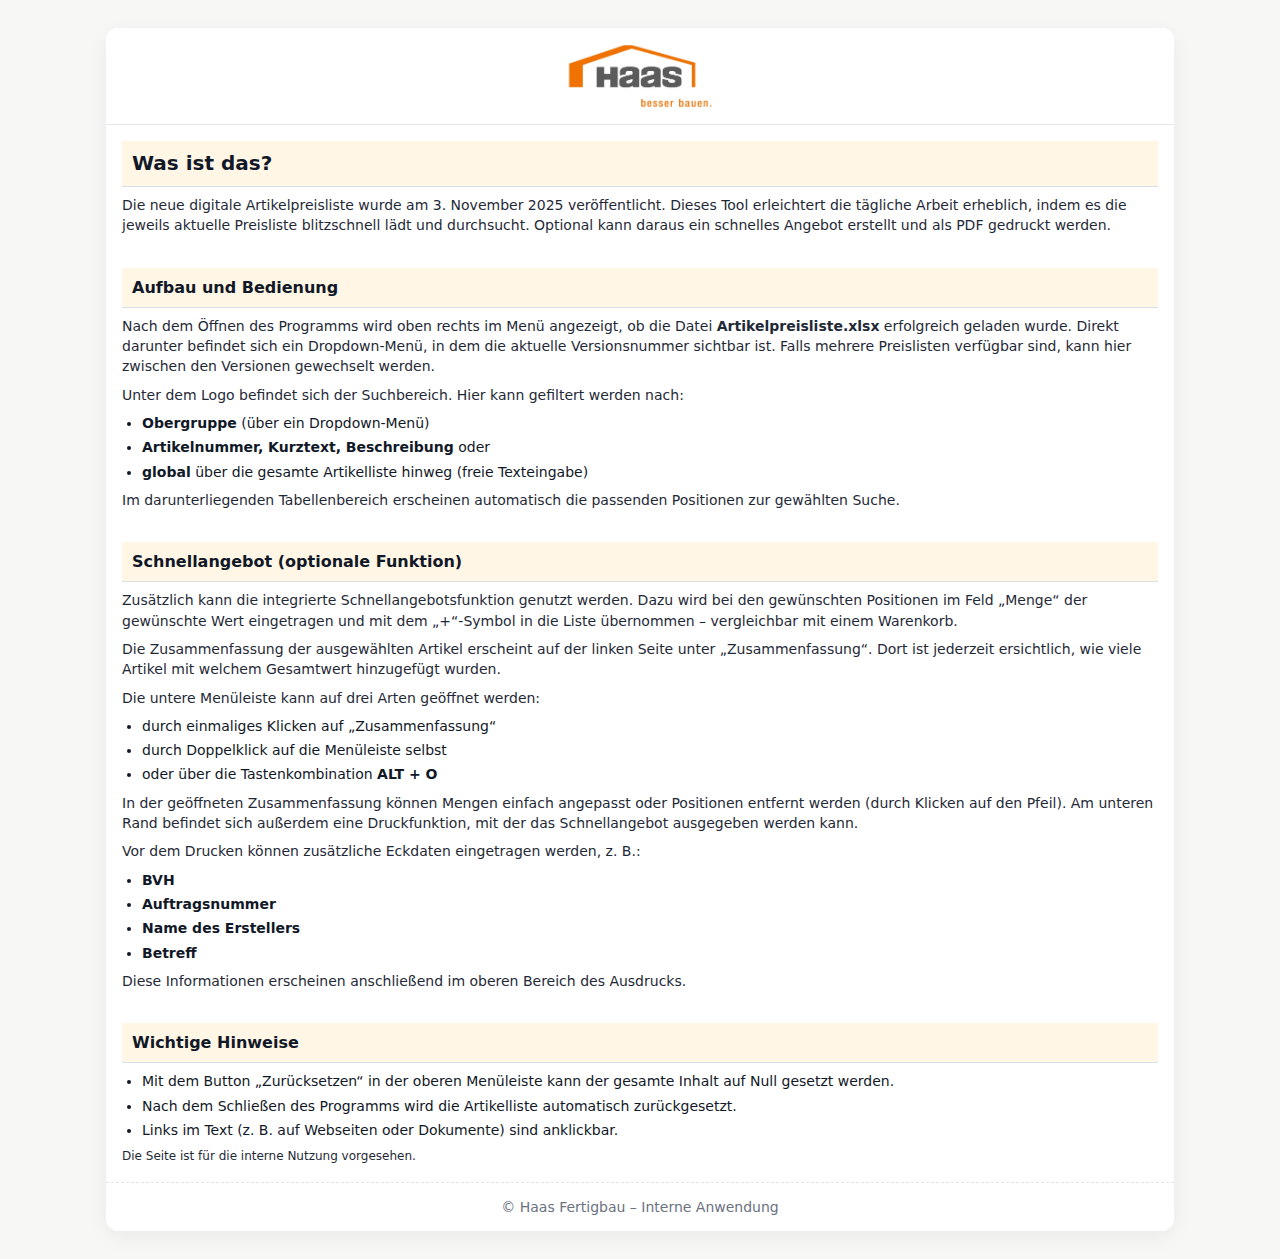
<file: anleitung.html>
<!DOCTYPE html>
<html lang="de">
<head>
<meta charset="UTF-8" />
<meta name="viewport" content="width=device-width, initial-scale=1" />
<title>Haas Artikelpreisliste – Anleitung</title>
<meta name="robots" content="noindex, nofollow">
<meta name="googlebot" content="noimageindex">

<style>
  /* ===== Farben & Basis (wie Preisliste) ===== */
  :root{
    --bg:#f7f7f5;
    --card:#ffffff;
    --ink:#111827;
    --muted:#6b7280;
    --row:#fbfbfb;
    --head:#fff6e6;
    --accent:#f59e0b;
    --line:#e6e6e3;
  }
  *{box-sizing:border-box}
  body{margin:0;background:var(--bg);color:var(--ink);font:14px/1.45 system-ui,-apple-system,Segoe UI,Roboto,Helvetica,Arial}
  a{color:var(--accent)}
  .wrap{max-width:1100px;margin:28px auto;padding:0 16px}
  .panel{background:var(--card);border-radius:12px;box-shadow:0 6px 22px rgba(0,0,0,.06);overflow:hidden}

  /* Kopfzeile (Logo zentriert) */
  .controls{
    display:flex;
    justify-content:center;
    align-items:center;
    padding:16px;
    border-bottom:1px solid var(--line);
    background:#fff;
  }
  .controls-center{position:relative;height:64px;overflow:visible}
  .brand img{
    position:absolute;left:50%;top:50%;
    transform:translate(-50%,-50%);
    height:64px;display:block;
  }
  .muted{color:var(--muted)}

  /* Inhalt */
  .section{padding:16px 16px 8px}
  .section h1,
  .section h2{
    font-size:16px;margin:0 0 8px 0;background:var(--head);
    padding:8px 10px;border-bottom:1px solid #d8dee6;
  }
  .section h1{font-size:20px}
  .section p{margin:8px 0;color:#1f2937}
  .section ul{margin:8px 0 8px 20px;padding:0}
  .section li{margin:4px 0}
  .note{font-size:12px;color:var(--muted)}

  /* Fuß */
  .footer{padding:14px 16px;border-top:1px dashed var(--line);display:flex;justify-content:center;align-items:center}
</style>
</head>
<body>
<div class="wrap">
  <div class="panel">

    <!-- Kopf mit Logo -->
    <div class="controls">
      <div class="controls-center">
        <div class="brand"><img src="./assets/img/Logo_Haas.jpg" alt="Haas Logo"></div>
      </div>
    </div>

    <!-- Endbenutzer-Anleitung -->
    <div class="section">
      <h1>Was ist das?</h1>
      <p>Die neue digitale Artikelpreisliste wurde am 3. November 2025 veröffentlicht. Dieses Tool erleichtert die tägliche Arbeit erheblich, indem es die jeweils aktuelle Preisliste blitzschnell lädt und durchsucht. Optional kann daraus ein schnelles Angebot erstellt und als PDF gedruckt werden.</p>
    </div>

    <div class="section">
      <h2>Aufbau und Bedienung</h2>
      <p>Nach dem Öffnen des Programms wird oben rechts im Menü angezeigt, ob die Datei <strong>Artikelpreisliste.xlsx</strong> erfolgreich geladen wurde. Direkt darunter befindet sich ein Dropdown-Menü, in dem die aktuelle Versionsnummer sichtbar ist. Falls mehrere Preislisten verfügbar sind, kann hier zwischen den Versionen gewechselt werden.</p>
      <p>Unter dem Logo befindet sich der Suchbereich. Hier kann gefiltert werden nach:</p>
      <ul>
        <li><strong>Obergruppe</strong> (über ein Dropdown-Menü)</li>
        <li><strong>Artikelnummer, Kurztext, Beschreibung</strong> oder</li>
        <li><strong>global</strong> über die gesamte Artikelliste hinweg (freie Texteingabe)</li>
      </ul>
      <p>Im darunterliegenden Tabellenbereich erscheinen automatisch die passenden Positionen zur gewählten Suche.</p>
    </div>

    <div class="section">
      <h2>Schnellangebot (optionale Funktion)</h2>
      <p>Zusätzlich kann die integrierte Schnellangebotsfunktion genutzt werden. Dazu wird bei den gewünschten Positionen im Feld „Menge“ der gewünschte Wert eingetragen und mit dem „+“-Symbol in die Liste übernommen – vergleichbar mit einem Warenkorb.</p>
      <p>Die Zusammenfassung der ausgewählten Artikel erscheint auf der linken Seite unter „Zusammenfassung“. Dort ist jederzeit ersichtlich, wie viele Artikel mit welchem Gesamtwert hinzugefügt wurden.</p>
      <p>Die untere Menüleiste kann auf drei Arten geöffnet werden:</p>
      <ul>
        <li>durch einmaliges Klicken auf „Zusammenfassung“</li>
        <li>durch Doppelklick auf die Menüleiste selbst</li>
        <li>oder über die Tastenkombination <strong>ALT + O</strong></li>
      </ul>
      <p>In der geöffneten Zusammenfassung können Mengen einfach angepasst oder Positionen entfernt werden (durch Klicken auf den Pfeil). Am unteren Rand befindet sich außerdem eine Druckfunktion, mit der das Schnellangebot ausgegeben werden kann.</p>
      <p>Vor dem Drucken können zusätzliche Eckdaten eingetragen werden, z. B.:</p>
      <ul>
        <li><strong>BVH</strong></li>
        <li><strong>Auftragsnummer</strong></li>
        <li><strong>Name des Erstellers</strong></li>
        <li><strong>Betreff</strong></li>
      </ul>
      <p>Diese Informationen erscheinen anschließend im oberen Bereich des Ausdrucks.</p>
    </div>

    <div class="section">
      <h2>Wichtige Hinweise</h2>
      <ul>
        <li>Mit dem Button „Zurücksetzen“ in der oberen Menüleiste kann der gesamte Inhalt auf Null gesetzt werden.</li>
        <li>Nach dem Schließen des Programms wird die Artikelliste automatisch zurückgesetzt.</li>
        <li>Links im Text (z. B. auf Webseiten oder Dokumente) sind anklickbar.</li>
      </ul>
      <p class="note">Die Seite ist für die interne Nutzung vorgesehen.</p>
    </div>

    <div class="footer">
      <span class="muted">© Haas Fertigbau – Interne Anwendung</span>
    </div>

  </div>
</div>
</body>
</html>
</file>
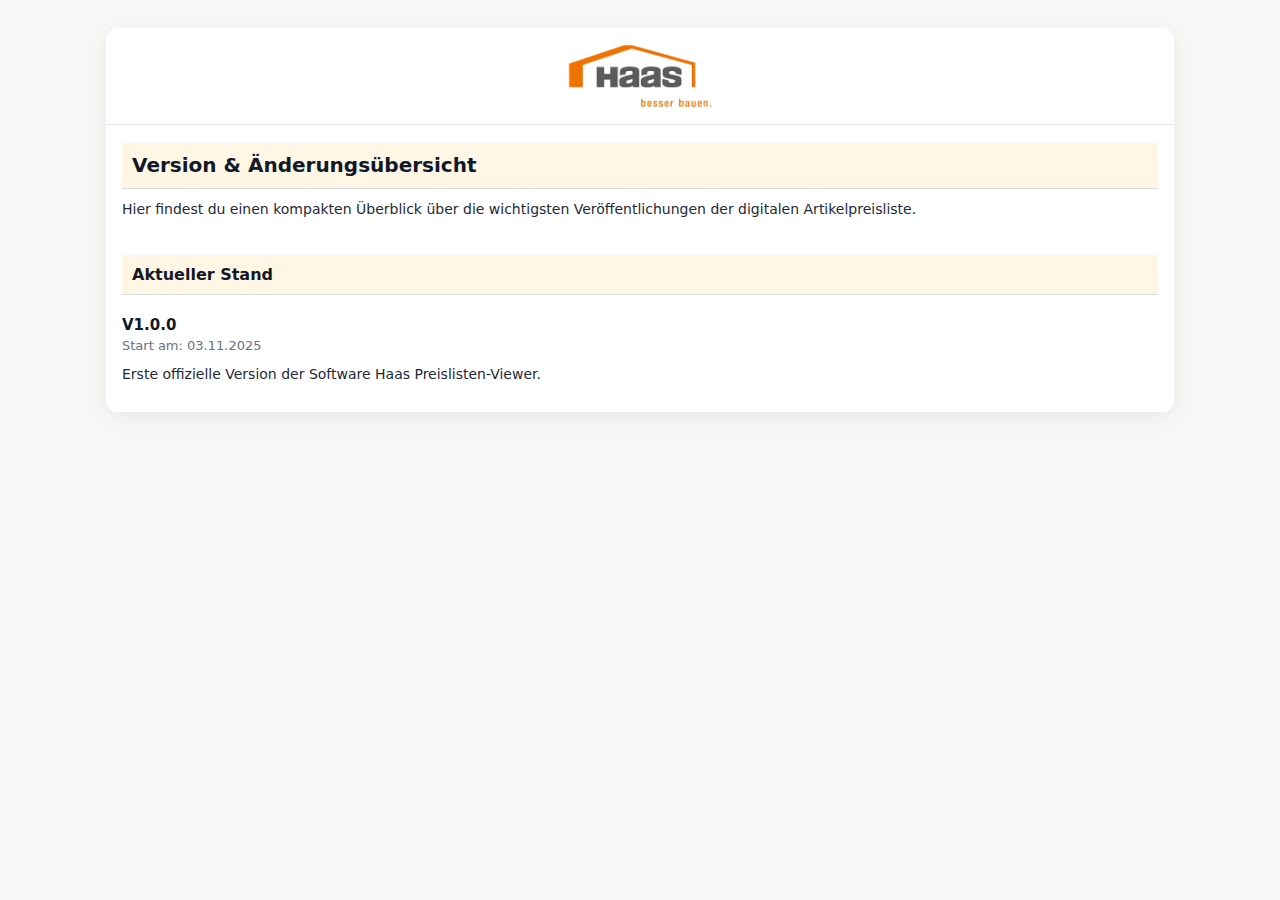
<file: versionen.html>
<!DOCTYPE html>
<html lang="de">
<head>
<meta charset="UTF-8" />
<meta name="viewport" content="width=device-width, initial-scale=1" />
<title>Haas Artikelpreisliste – Versionen</title>
<meta name="robots" content="noindex, nofollow">
<meta name="googlebot" content="noimageindex">

<style>
  :root{
    --bg:#f7f7f5;
    --card:#ffffff;
    --ink:#111827;
    --muted:#6b7280;
    --row:#fbfbfb;
    --head:#fff6e6;
    --accent:#f59e0b;
    --line:#e6e6e3;
  }
  *{box-sizing:border-box}
  body{margin:0;background:var(--bg);color:var(--ink);font:14px/1.45 system-ui,-apple-system,Segoe UI,Roboto,Helvetica,Arial}
  a{color:var(--accent)}
  .wrap{max-width:1100px;margin:28px auto;padding:0 16px}
  .panel{background:var(--card);border-radius:12px;box-shadow:0 6px 22px rgba(0,0,0,.06);overflow:hidden}

  .controls{
    display:flex;
    justify-content:center;
    align-items:center;
    padding:16px;
    border-bottom:1px solid var(--line);
    background:#fff;
  }
  .controls-center{position:relative;height:64px;overflow:visible}
  .brand img{
    position:absolute;left:50%;top:50%;
    transform:translate(-50%,-50%);
    height:64px;display:block;
  }

  .section{padding:18px 16px 10px}
  .section h1,
  .section h2{
    font-size:16px;margin:0 0 10px 0;background:var(--head);
    padding:8px 10px;border-bottom:1px solid #d8dee6;
  }
  .section h1{font-size:20px}
  .section p{margin:8px 0;color:#1f2937}
  .timeline{list-style:none;margin:0;padding:0}
  .timeline li{padding:10px 0;border-bottom:1px dashed var(--line)}
  .timeline li:last-child{border-bottom:none}
  .timeline strong{display:block;font-size:15px}
  .timeline span{display:block;font-size:13px;color:var(--muted)}
</style>
</head>
<body>
<div class="wrap">
  <div class="panel">

    <div class="controls">
      <div class="controls-center">
        <div class="brand"><img src="./assets/img/Logo_Haas.jpg" alt="Haas Logo"></div>
      </div>
    </div>

    <div class="section">
      <h1>Version &amp; Änderungsübersicht</h1>
      <p>Hier findest du einen kompakten Überblick über die wichtigsten Veröffentlichungen der digitalen Artikelpreisliste.</p>
    </div>

    <div class="section">
      <h2>Aktueller Stand</h2>
      <ul class="timeline">
        <li>
          <strong>V1.0.0</strong>
          <span>Start am: 03.11.2025</span>
          <p>Erste offizielle Version der Software Haas Preislisten-Viewer.</p>
        </li>
      </ul>
    </div>

  </div>
</div>
</body>
</html>
</file>
